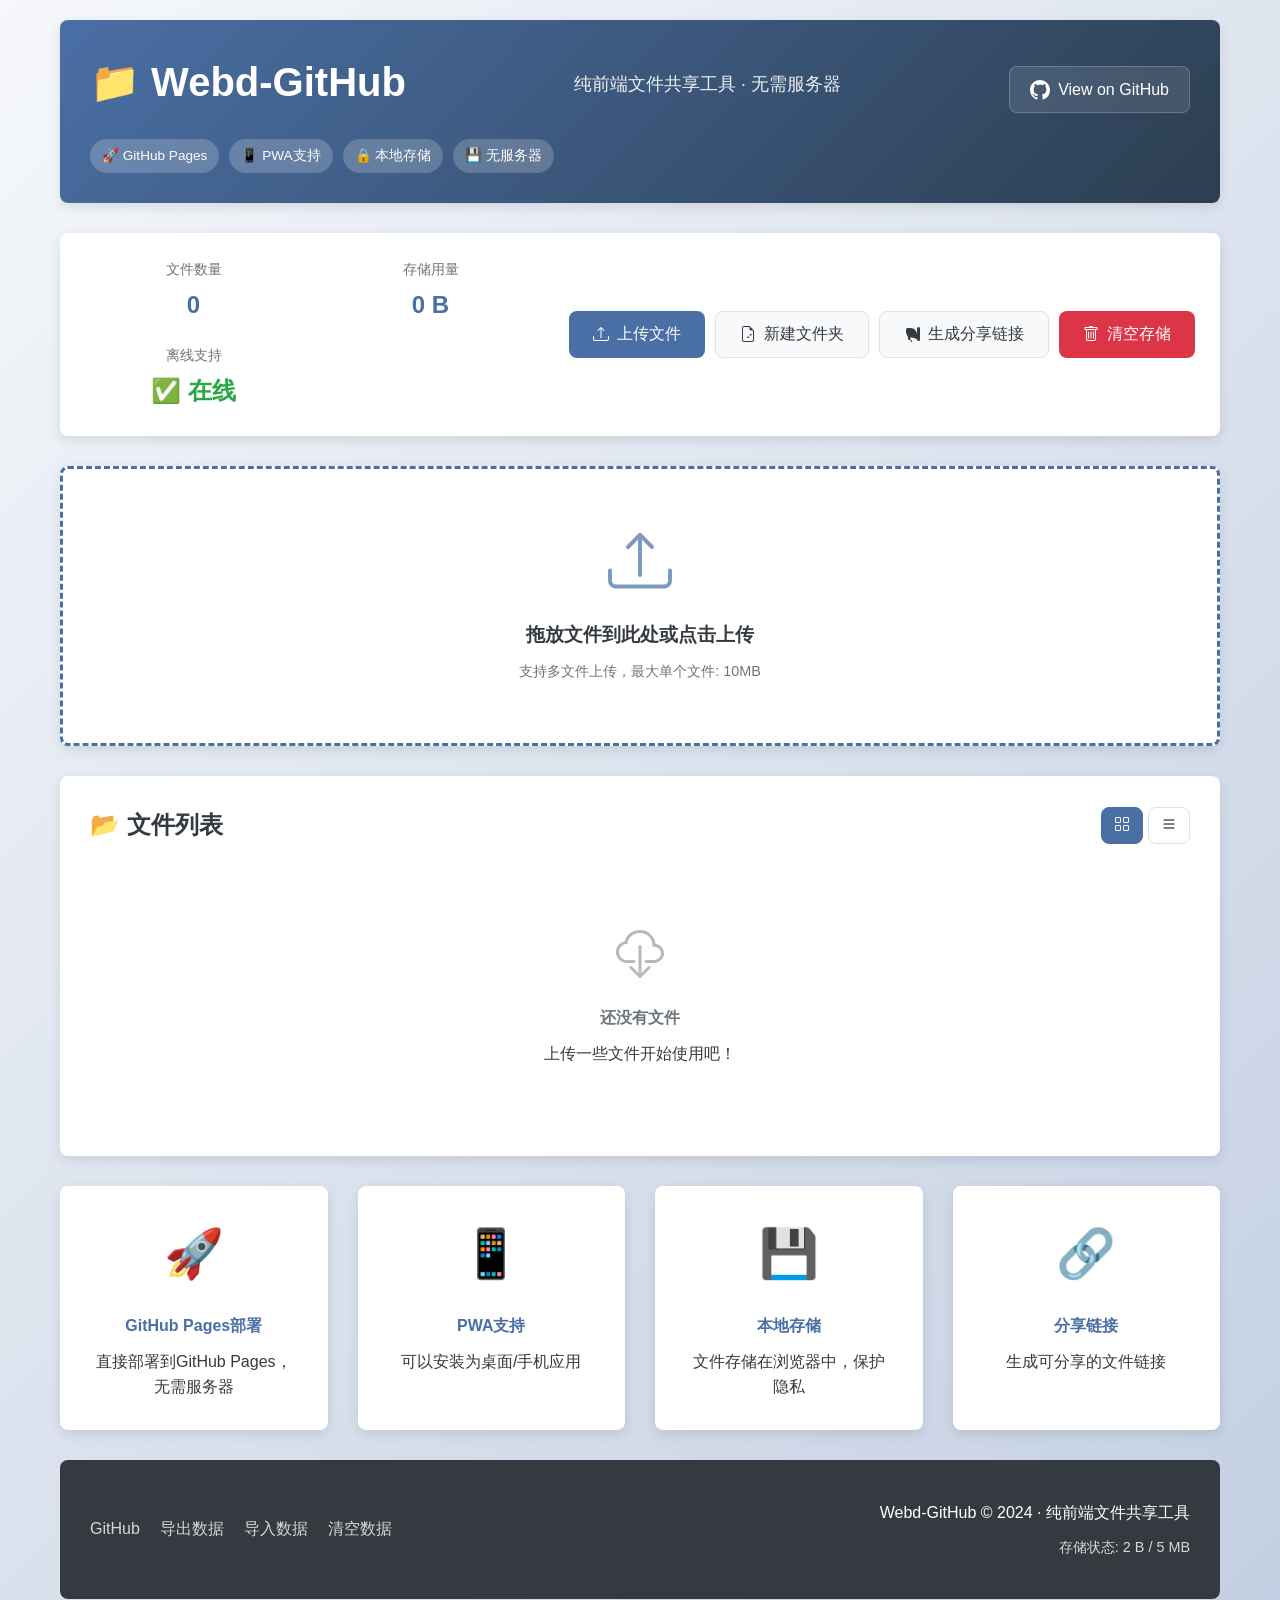
<file: index.html>
<!DOCTYPE html>
<html lang="zh-CN">
<head>
    <meta charset="UTF-8">
    <meta name="viewport" content="width=device-width, initial-scale=1.0">
    <title>Webd-GitHub | 纯前端文件共享</title>
    <meta name="description" content="无需服务器的纯前端文件共享工具，支持GitHub Pages部署">
    <meta name="theme-color" content="#4a6fa5">
    <link rel="stylesheet" href="style.css">
    <link rel="manifest" href="manifest.json">
    <link rel="icon" href="data:image/svg+xml,<svg xmlns=%22http://www.w3.org/2000/svg%22 viewBox=%220 0 100 100%22><text y=%22.9em%22 font-size=%2290%22>📁</text></svg>">
</head>
<body>
    <div class="container">
        <!-- 头部区域 -->
        <header class="header">
            <div class="header-content">
                <h1>📁 Webd-GitHub</h1>
                <p class="subtitle">纯前端文件共享工具 · 无需服务器</p>
                <div class="github-badge">
                    <a href="https://github.com/yourusername/webd-github" target="_blank" class="github-link">
                        <svg height="20" width="20" viewBox="0 0 16 16" fill="currentColor">
                            <path d="M8 0C3.58 0 0 3.58 0 8c0 3.54 2.29 6.53 5.47 7.59.4.07.55-.17.55-.38 0-.19-.01-.82-.01-1.49-2.01.37-2.53-.49-2.69-.94-.09-.23-.48-.94-.82-1.13-.28-.15-.68-.52-.01-.53.63-.01 1.08.58 1.23.82.72 1.21 1.87.87 2.33.66.07-.52.28-.87.51-1.07-1.78-.2-3.64-.89-3.64-3.95 0-.87.31-1.59.82-2.15-.08-.2-.36-1.02.08-2.12 0 0 .67-.21 2.2.82.64-.18 1.32-.27 2-.27.68 0 1.36.09 2 .27 1.53-1.04 2.2-.82 2.2-.82.44 1.1.16 1.92.08 2.12.51.56.82 1.27.82 2.15 0 3.07-1.87 3.75-3.65 3.95.29.25.54.73.54 1.48 0 1.07-.01 1.93-.01 2.2 0 .21.15.46.55.38A8.013 8.013 0 0016 8c0-4.42-3.58-8-8-8z"></path>
                        </svg>
                        View on GitHub
                    </a>
                </div>
            </div>
            <div class="deploy-badges">
                <span class="badge">🚀 GitHub Pages</span>
                <span class="badge">📱 PWA支持</span>
                <span class="badge">🔒 本地存储</span>
                <span class="badge">💾 无服务器</span>
            </div>
        </header>

        <!-- 控制面板 -->
        <div class="control-panel">
            <div class="stats">
                <div class="stat">
                    <span class="stat-label">文件数量</span>
                    <span id="file-count" class="stat-value">0</span>
                </div>
                <div class="stat">
                    <span class="stat-label">存储用量</span>
                    <span id="storage-usage" class="stat-value">0 B</span>
                </div>
                <div class="stat">
                    <span class="stat-label">离线支持</span>
                    <span id="offline-status" class="stat-value online">✅ 在线</span>
                </div>
            </div>
            
            <div class="actions">
                <button id="upload-btn" class="btn btn-primary">
                    <svg width="16" height="16" fill="currentColor" viewBox="0 0 16 16">
                        <path d="M.5 9.9a.5.5 0 0 1 .5.5v2.5a1 1 0 0 0 1 1h12a1 1 0 0 0 1-1v-2.5a.5.5 0 0 1 1 0v2.5a2 2 0 0 1-2 2H2a2 2 0 0 1-2-2v-2.5a.5.5 0 0 1 .5-.5z"/>
                        <path d="M7.646 1.146a.5.5 0 0 1 .708 0l3 3a.5.5 0 0 1-.708.708L8.5 2.707V11.5a.5.5 0 0 1-1 0V2.707L5.354 4.854a.5.5 0 1 1-.708-.708l3-3z"/>
                    </svg>
                    上传文件
                </button>
                <button id="new-folder-btn" class="btn btn-secondary">
                    <svg width="16" height="16" fill="currentColor" viewBox="0 0 16 16">
                        <path d="M9.5 0H4a2 2 0 0 0-2 2v12a2 2 0 0 0 2 2h8a2 2 0 0 0 2-2V4.5L9.5 0zm0 1v2A1.5 1.5 0 0 0 11 4.5h2V14a1 1 0 0 1-1 1H4a1 1 0 0 1-1-1V2a1 1 0 0 1 1-1h5.5z"/>
                        <path d="M11 7.5a.5.5 0 0 1 .5.5v1a.5.5 0 0 1-.5.5h-1a.5.5 0 0 1 0-1h.5V8a.5.5 0 0 1 .5-.5z"/>
                        <path d="M8 10a.5.5 0 0 1 .5.5v.5h.5a.5.5 0 0 1 0 1h-1a.5.5 0 0 1-.5-.5v-1a.5.5 0 0 1 .5-.5z"/>
                    </svg>
                    新建文件夹
                </button>
                <button id="share-link-btn" class="btn btn-secondary" disabled>
                    <svg width="16" height="16" fill="currentColor" viewBox="0 0 16 16">
                        <path d="M13 2.5a1.5 1.5 0 0 1 3 0v11a1.5 1.5 0 0 1-3 0v-.214c-2.162-1.241-4.49-1.843-6.912-2.083l.416 2.623A2.5 2.5 0 0 1 8.326 16H8a1.5 1.5 0 0 1-1.5-1.5V14h-1A1.5 1.5 0 0 1 4 12.5v-1.585a12.995 12.995 0 0 1-.665-1.183C2.615 8.442 2 6.887 2 5.5V3.5A1.5 1.5 0 0 1 3.5 2h3.251a6.5 6.5 0 0 1 6.249 6.5V2.5z"/>
                    </svg>
                    生成分享链接
                </button>
                <button id="clear-storage-btn" class="btn btn-danger">
                    <svg width="16" height="16" fill="currentColor" viewBox="0 0 16 16">
                        <path d="M5.5 5.5A.5.5 0 0 1 6 6v6a.5.5 0 0 1-1 0V6a.5.5 0 0 1 .5-.5zm2.5 0a.5.5 0 0 1 .5.5v6a.5.5 0 0 1-1 0V6a.5.5 0 0 1 .5-.5zm3 .5a.5.5 0 0 0-1 0v6a.5.5 0 0 0 1 0V6z"/>
                        <path fill-rule="evenodd" d="M14.5 3a1 1 0 0 1-1 1H13v9a2 2 0 0 1-2 2H5a2 2 0 0 1-2-2V4h-.5a1 1 0 0 1-1-1V2a1 1 0 0 1 1-1H6a1 1 0 0 1 1-1h2a1 1 0 0 1 1 1h3.5a1 1 0 0 1 1 1v1zM4.118 4L4 4.059V13a1 1 0 0 0 1 1h6a1 1 0 0 0 1-1V4.059L11.882 4H4.118zM2.5 3V2h11v1h-11z"/>
                    </svg>
                    清空存储
                </button>
            </div>
        </div>

        <!-- 文件上传区域 -->
        <div class="upload-area" id="drop-area">
            <input type="file" id="file-input" multiple style="display: none;">
            <div class="upload-content">
                <svg width="64" height="64" fill="currentColor" viewBox="0 0 16 16" class="upload-icon">
                    <path d="M.5 9.9a.5.5 0 0 1 .5.5v2.5a1 1 0 0 0 1 1h12a1 1 0 0 0 1-1v-2.5a.5.5 0 0 1 1 0v2.5a2 2 0 0 1-2 2H2a2 2 0 0 1-2-2v-2.5a.5.5 0 0 1 .5-.5z"/>
                    <path d="M7.646 1.146a.5.5 0 0 1 .708 0l3 3a.5.5 0 0 1-.708.708L8.5 2.707V11.5a.5.5 0 0 1-1 0V2.707L5.354 4.854a.5.5 0 1 1-.708-.708l3-3z"/>
                </svg>
                <h3>拖放文件到此处或点击上传</h3>
                <p class="upload-hint">支持多文件上传，最大单个文件: 10MB</p>
                <div class="upload-progress" id="upload-progress" style="display: none;">
                    <div class="progress-bar">
                        <div class="progress-fill" id="progress-fill"></div>
                    </div>
                    <div class="progress-text" id="progress-text">0%</div>
                </div>
            </div>
        </div>

        <!-- 文件列表 -->
        <div class="file-list-container">
            <div class="file-list-header">
                <h3>📂 文件列表</h3>
                <div class="view-controls">
                    <button id="grid-view-btn" class="view-btn active" title="网格视图">
                        <svg width="16" height="16" fill="currentColor" viewBox="0 0 16 16">
                            <path d="M1 2.5A1.5 1.5 0 0 1 2.5 1h3A1.5 1.5 0 0 1 7 2.5v3A1.5 1.5 0 0 1 5.5 7h-3A1.5 1.5 0 0 1 1 5.5v-3zM2.5 2a.5.5 0 0 0-.5.5v3a.5.5 0 0 0 .5.5h3a.5.5 0 0 0 .5-.5v-3a.5.5 0 0 0-.5-.5h-3zm6.5.5A1.5 1.5 0 0 1 10.5 1h3A1.5 1.5 0 0 1 15 2.5v3A1.5 1.5 0 0 1 13.5 7h-3A1.5 1.5 0 0 1 9 5.5v-3zm1.5-.5a.5.5 0 0 0-.5.5v3a.5.5 0 0 0 .5.5h3a.5.5 0 0 0 .5-.5v-3a.5.5 0 0 0-.5-.5h-3zM1 10.5A1.5 1.5 0 0 1 2.5 9h3A1.5 1.5 0 0 1 7 10.5v3A1.5 1.5 0 0 1 5.5 15h-3A1.5 1.5 0 0 1 1 13.5v-3zm1.5-.5a.5.5 0 0 0-.5.5v3a.5.5 0 0 0 .5.5h3a.5.5 0 0 0 .5-.5v-3a.5.5 0 0 0-.5-.5h-3zm6.5.5A1.5 1.5 0 0 1 10.5 9h3A1.5 1.5 0 0 1 15 10.5v3a1.5 1.5 0 0 1-1.5 1.5h-3A1.5 1.5 0 0 1 9 13.5v-3zm1.5-.5a.5.5 0 0 0-.5.5v3a.5.5 0 0 0 .5.5h3a.5.5 0 0 0 .5-.5v-3a.5.5 0 0 0-.5-.5h-3z"/>
                        </svg>
                    </button>
                    <button id="list-view-btn" class="view-btn" title="列表视图">
                        <svg width="16" height="16" fill="currentColor" viewBox="0 0 16 16">
                            <path fill-rule="evenodd" d="M2.5 12a.5.5 0 0 1 .5-.5h10a.5.5 0 0 1 0 1H3a.5.5 0 0 1-.5-.5zm0-4a.5.5 0 0 1 .5-.5h10a.5.5 0 0 1 0 1H3a.5.5 0 0 1-.5-.5zm0-4a.5.5 0 0 1 .5-.5h10a.5.5 0 0 1 0 1H3a.5.5 0 0 1-.5-.5z"/>
                        </svg>
                    </button>
                </div>
            </div>
            
            <div id="file-list" class="file-list grid-view">
                <!-- 文件项将通过JavaScript动态生成 -->
                <div class="empty-state" id="empty-state">
                    <svg width="48" height="48" fill="currentColor" viewBox="0 0 16 16">
                        <path d="M4.406 1.342A5.53 5.53 0 0 1 8 0c2.69 0 4.923 2 5.166 4.579C14.758 4.804 16 6.137 16 7.773 16 9.569 14.502 11 12.687 11H10a.5.5 0 0 1 0-1h2.688C13.979 10 15 8.988 15 7.773c0-1.216-1.02-2.228-2.313-2.228h-.5v-.5C12.188 2.825 10.328 1 8 1a4.53 4.53 0 0 0-2.941 1.1c-.757.652-1.153 1.438-1.153 2.055v.448l-.445.049C2.064 4.805 1 5.952 1 7.318 1 8.785 2.23 10 3.781 10H6a.5.5 0 0 1 0 1H3.781C1.708 11 0 9.366 0 7.318c0-1.763 1.266-3.223 2.942-3.593.143-.863.698-1.723 1.464-2.383z"/>
                        <path d="M7.646 15.854a.5.5 0 0 0 .708 0l3-3a.5.5 0 0 0-.708-.708L8.5 14.293V5.5a.5.5 0 0 0-1 0v8.793l-2.146-2.147a.5.5 0 0 0-.708.708l3 3z"/>
                    </svg>
                    <h4>还没有文件</h4>
                    <p>上传一些文件开始使用吧！</p>
                </div>
            </div>
        </div>

        <!-- 文件预览模态框 -->
        <div id="preview-modal" class="modal">
            <div class="modal-content">
                <div class="modal-header">
                    <h3 id="preview-title">文件预览</h3>
                    <button class="modal-close" id="preview-close">&times;</button>
                </div>
                <div class="modal-body">
                    <div id="preview-content">
                        <!-- 预览内容将动态加载 -->
                    </div>
                </div>
                <div class="modal-footer">
                    <a id="preview-download" class="btn btn-primary" download>下载文件</a>
                    <button id="preview-copy" class="btn btn-secondary">复制链接</button>
                    <button id="preview-delete" class="btn btn-danger">删除文件</button>
                </div>
            </div>
        </div>

        <!-- 新建文件夹模态框 -->
        <div id="folder-modal" class="modal">
            <div class="modal-content">
                <div class="modal-header">
                    <h3>新建文件夹</h3>
                    <button class="modal-close" id="folder-close">&times;</button>
                </div>
                <div class="modal-body">
                    <input type="text" id="folder-name" placeholder="输入文件夹名称" class="form-input">
                </div>
                <div class="modal-footer">
                    <button id="folder-cancel" class="btn btn-secondary">取消</button>
                    <button id="folder-create" class="btn btn-primary">创建</button>
                </div>
            </div>
        </div>

        <!-- 特性说明 -->
        <div class="features">
            <div class="feature">
                <div class="feature-icon">🚀</div>
                <h4>GitHub Pages部署</h4>
                <p>直接部署到GitHub Pages，无需服务器</p>
            </div>
            <div class="feature">
                <div class="feature-icon">📱</div>
                <h4>PWA支持</h4>
                <p>可以安装为桌面/手机应用</p>
            </div>
            <div class="feature">
                <div class="feature-icon">💾</div>
                <h4>本地存储</h4>
                <p>文件存储在浏览器中，保护隐私</p>
            </div>
            <div class="feature">
                <div class="feature-icon">🔗</div>
                <h4>分享链接</h4>
                <p>生成可分享的文件链接</p>
            </div>
        </div>

        <!-- 页脚 -->
        <footer class="footer">
            <div class="footer-content">
                <div class="footer-links">
                    <a href="https://github.com/yourusername/webd-github" target="_blank">GitHub</a>
                    <a href="#" id="export-data">导出数据</a>
                    <a href="#" id="import-data">导入数据</a>
                    <a href="#" id="clear-data">清空数据</a>
                </div>
                <div class="footer-info">
                    <p>Webd-GitHub &copy; 2024 · 纯前端文件共享工具</p>
                    <p class="storage-info">
                        存储状态: 
                        <span id="storage-status">正在检测...</span>
                    </p>
                </div>
            </div>
        </footer>
    </div>

    <!-- 通知容器 -->
    <div id="notification-container"></div>

    <script src="script.js"></script>
</body>
</html>
</file>
<file: style.css>
/* 基础样式 */
:root {
    --primary-color: #4a6fa5;
    --secondary-color: #6c757d;
    --success-color: #28a745;
    --danger-color: #dc3545;
    --warning-color: #ffc107;
    --light-color: #f8f9fa;
    --dark-color: #343a40;
    --border-radius: 8px;
    --box-shadow: 0 4px 12px rgba(0, 0, 0, 0.1);
    --transition: all 0.3s ease;
}

* {
    margin: 0;
    padding: 0;
    box-sizing: border-box;
}

body {
    font-family: -apple-system, BlinkMacSystemFont, 'Segoe UI', Roboto, Oxygen, Ubuntu, Cantarell, sans-serif;
    line-height: 1.6;
    color: var(--dark-color);
    background: linear-gradient(135deg, #f5f7fa 0%, #c3cfe2 100%);
    min-height: 100vh;
}

.container {
    max-width: 1200px;
    margin: 0 auto;
    padding: 20px;
}

/* 头部样式 */
.header {
    background: linear-gradient(135deg, var(--primary-color) 0%, #2c3e50 100%);
    color: white;
    padding: 30px;
    border-radius: var(--border-radius);
    margin-bottom: 30px;
    box-shadow: var(--box-shadow);
}

.header-content {
    display: flex;
    justify-content: space-between;
    align-items: center;
    flex-wrap: wrap;
    gap: 20px;
}

.header h1 {
    font-size: 2.5rem;
    margin-bottom: 5px;
}

.subtitle {
    font-size: 1.1rem;
    opacity: 0.9;
}

.github-badge {
    margin-top: 10px;
}

.github-link {
    display: inline-flex;
    align-items: center;
    gap: 8px;
    padding: 10px 20px;
    background: rgba(255, 255, 255, 0.1);
    border: 1px solid rgba(255, 255, 255, 0.2);
    border-radius: var(--border-radius);
    color: white;
    text-decoration: none;
    transition: var(--transition);
}

.github-link:hover {
    background: rgba(255, 255, 255, 0.2);
    transform: translateY(-2px);
}

.deploy-badges {
    display: flex;
    gap: 10px;
    margin-top: 20px;
    flex-wrap: wrap;
}

.badge {
    background: rgba(255, 255, 255, 0.2);
    padding: 6px 12px;
    border-radius: 20px;
    font-size: 0.85rem;
    backdrop-filter: blur(10px);
}

/* 控制面板 */
.control-panel {
    background: white;
    padding: 25px;
    border-radius: var(--border-radius);
    margin-bottom: 30px;
    box-shadow: var(--box-shadow);
    display: grid;
    grid-template-columns: 1fr auto;
    gap: 30px;
    align-items: center;
}

@media (max-width: 768px) {
    .control-panel {
        grid-template-columns: 1fr;
    }
}

.stats {
    display: grid;
    grid-template-columns: repeat(auto-fit, minmax(150px, 1fr));
    gap: 20px;
}

.stat {
    text-align: center;
}

.stat-label {
    display: block;
    font-size: 0.9rem;
    color: var(--secondary-color);
    margin-bottom: 5px;
}

.stat-value {
    display: block;
    font-size: 1.5rem;
    font-weight: bold;
    color: var(--primary-color);
}

.online {
    color: var(--success-color);
}

.offline {
    color: var(--danger-color);
}

.actions {
    display: flex;
    gap: 10px;
    flex-wrap: wrap;
}

.btn {
    display: inline-flex;
    align-items: center;
    gap: 8px;
    padding: 12px 24px;
    border: none;
    border-radius: var(--border-radius);
    font-size: 1rem;
    font-weight: 500;
    cursor: pointer;
    transition: var(--transition);
    text-decoration: none;
}

.btn-primary {
    background: var(--primary-color);
    color: white;
}

.btn-primary:hover {
    background: #3a5a80;
    transform: translateY(-2px);
}

.btn-secondary {
    background: var(--light-color);
    color: var(--dark-color);
    border: 1px solid #dee2e6;
}

.btn-secondary:hover {
    background: #e9ecef;
    transform: translateY(-2px);
}

.btn-danger {
    background: var(--danger-color);
    color: white;
}

.btn-danger:hover {
    background: #c82333;
    transform: translateY(-2px);
}

/* 上传区域 */
.upload-area {
    background: white;
    border: 3px dashed var(--primary-color);
    border-radius: var(--border-radius);
    padding: 60px 20px;
    text-align: center;
    margin-bottom: 30px;
    transition: var(--transition);
    cursor: pointer;
    box-shadow: var(--box-shadow);
}

.upload-area:hover,
.upload-area.dragover {
    background: #f8f9fa;
    border-color: #3a5a80;
}

.upload-content {
    max-width: 500px;
    margin: 0 auto;
}

.upload-icon {
    color: var(--primary-color);
    margin-bottom: 20px;
    opacity: 0.7;
}

.upload-hint {
    color: var(--secondary-color);
    margin-top: 10px;
    font-size: 0.9rem;
}

.upload-progress {
    margin-top: 30px;
    max-width: 400px;
    margin-left: auto;
    margin-right: auto;
}

.progress-bar {
    height: 10px;
    background: #e9ecef;
    border-radius: 5px;
    overflow: hidden;
}

.progress-fill {
    height: 100%;
    background: linear-gradient(90deg, var(--primary-color), var(--success-color));
    width: 0%;
    transition: width 0.3s ease;
}

.progress-text {
    margin-top: 10px;
    font-size: 0.9rem;
    color: var(--secondary-color);
}

/* 文件列表 */
.file-list-container {
    background: white;
    border-radius: var(--border-radius);
    padding: 30px;
    margin-bottom: 30px;
    box-shadow: var(--box-shadow);
}

.file-list-header {
    display: flex;
    justify-content: space-between;
    align-items: center;
    margin-bottom: 25px;
    flex-wrap: wrap;
    gap: 15px;
}

.file-list-header h3 {
    font-size: 1.5rem;
}

.view-controls {
    display: flex;
    gap: 5px;
}

.view-btn {
    background: none;
    border: 1px solid #dee2e6;
    padding: 8px 12px;
    border-radius: var(--border-radius);
    cursor: pointer;
    transition: var(--transition);
}

.view-btn.active {
    background: var(--primary-color);
    color: white;
    border-color: var(--primary-color);
}

.file-list {
    display: grid;
    gap: 15px;
}

.grid-view {
    grid-template-columns: repeat(auto-fill, minmax(180px, 1fr));
}

.list-view {
    grid-template-columns: 1fr;
}

.file-item {
    background: var(--light-color);
    border-radius: var(--border-radius);
    padding: 20px;
    transition: var(--transition);
    position: relative;
    overflow: hidden;
}

.file-item:hover {
    transform: translateY(-5px);
    box-shadow: 0 10px 20px rgba(0, 0, 0, 0.1);
}

.file-icon {
    font-size: 2.5rem;
    margin-bottom: 15px;
}

.file-name {
    font-weight: 500;
    margin-bottom: 5px;
    word-break: break-word;
}

.file-size {
    font-size: 0.85rem;
    color: var(--secondary-color);
    margin-bottom: 10px;
}

.file-actions {
    display: flex;
    gap: 8px;
    margin-top: 15px;
}

.file-action-btn {
    flex: 1;
    padding: 6px 12px;
    background: white;
    border: 1px solid #dee2e6;
    border-radius: 4px;
    font-size: 0.85rem;
    cursor: pointer;
    transition: var(--transition);
}

.file-action-btn:hover {
    background: #f8f9fa;
}

.empty-state {
    text-align: center;
    padding: 60px 20px;
    grid-column: 1 / -1;
}

.empty-state svg {
    color: var(--secondary-color);
    opacity: 0.5;
    margin-bottom: 20px;
}

.empty-state h4 {
    margin-bottom: 10px;
    color: var(--secondary-color);
}

/* 模态框 */
.modal {
    display: none;
    position: fixed;
    top: 0;
    left: 0;
    width: 100%;
    height: 100%;
    background: rgba(0, 0, 0, 0.5);
    z-index: 1000;
    align-items: center;
    justify-content: center;
    padding: 20px;
}

.modal.show {
    display: flex;
}

.modal-content {
    background: white;
    border-radius: var(--border-radius);
    max-width: 800px;
    width: 100%;
    max-height: 90vh;
    display: flex;
    flex-direction: column;
    box-shadow: 0 20px 60px rgba(0, 0, 0, 0.3);
    animation: modalSlideIn 0.3s ease;
}

@keyframes modalSlideIn {
    from {
        opacity: 0;
        transform: translateY(-50px);
    }
    to {
        opacity: 1;
        transform: translateY(0);
    }
}

.modal-header {
    display: flex;
    justify-content: space-between;
    align-items: center;
    padding: 25px 30px;
    border-bottom: 1px solid #dee2e6;
}

.modal-close {
    background: none;
    border: none;
    font-size: 2rem;
    line-height: 1;
    cursor: pointer;
    color: var(--secondary-color);
    transition: var(--transition);
}

.modal-close:hover {
    color: var(--danger-color);
}

.modal-body {
    flex: 1;
    padding: 30px;
    overflow-y: auto;
}

.modal-footer {
    padding: 20px 30px;
    border-top: 1px solid #dee2e6;
    display: flex;
    gap: 10px;
    justify-content: flex-end;
}

.form-input {
    width: 100%;
    padding: 12px 15px;
    border: 1px solid #dee2e6;
    border-radius: var(--border-radius);
    font-size: 1rem;
    transition: var(--transition);
}

.form-input:focus {
    outline: none;
    border-color: var(--primary-color);
    box-shadow: 0 0 0 3px rgba(74, 111, 165, 0.1);
}

/* 特性说明 */
.features {
    display: grid;
    grid-template-columns: repeat(auto-fit, minmax(250px, 1fr));
    gap: 30px;
    margin-bottom: 30px;
}

.feature {
    background: white;
    padding: 30px;
    border-radius: var(--border-radius);
    text-align: center;
    box-shadow: var(--box-shadow);
    transition: var(--transition);
}

.feature:hover {
    transform: translateY(-10px);
}

.feature-icon {
    font-size: 3rem;
    margin-bottom: 20px;
}

.feature h4 {
    margin-bottom: 10px;
    color: var(--primary-color);
}

/* 页脚 */
.footer {
    background: var(--dark-color);
    color: white;
    padding: 40px 30px;
    border-radius: var(--border-radius);
    margin-top: 30px;
}

.footer-content {
    display: flex;
    justify-content: space-between;
    align-items: center;
    flex-wrap: wrap;
    gap: 30px;
}

.footer-links {
    display: flex;
    gap: 20px;
    flex-wrap: wrap;
}

.footer-links a {
    color: rgba(255, 255, 255, 0.8);
    text-decoration: none;
    transition: var(--transition);
}

.footer-links a:hover {
    color: white;
}

.footer-info {
    text-align: right;
}

@media (max-width: 768px) {
    .footer-content {
        flex-direction: column;
        text-align: center;
    }
    
    .footer-info {
        text-align: center;
    }
}

.storage-info {
    margin-top: 10px;
    font-size: 0.9rem;
    opacity: 0.8;
}

/* 通知 */
#notification-container {
    position: fixed;
    bottom: 20px;
    right: 20px;
    z-index: 1001;
    max-width: 400px;
}

.notification {
    background: white;
    border-radius: var(--border-radius);
    padding: 15px 20px;
    margin-top: 10px;
    box-shadow: 0 5px 15px rgba(0, 0, 0, 0.2);
    display: flex;
    align-items: center;
    gap: 15px;
    animation: notificationSlideIn 0.3s ease;
    border-left: 4px solid var(--primary-color);
}

.notification.success {
    border-left-color: var(--success-color);
}

.notification.error {
    border-left-color: var(--danger-color);
}

.notification.warning {
    border-left-color: var(--warning-color);
}

@keyframes notificationSlideIn {
    from {
        opacity: 0;
        transform: translateX(100%);
    }
    to {
        opacity: 1;
        transform: translateX(0);
    }
}

/* 文件预览 */
#preview-content {
    text-align: center;
}

.preview-image {
    max-width: 100%;
    max-height: 500px;
    border-radius: var(--border-radius);
    box-shadow: var(--box-shadow);
}

.preview-text {
    text-align: left;
    background: var(--light-color);
    padding: 20px;
    border-radius: var(--border-radius);
    font-family: monospace;
    white-space: pre-wrap;
    word-wrap: break-word;
    max-height: 500px;
    overflow-y: auto;
}

.preview-unsupported {
    padding: 40px 20px;
}

.preview-unsupported svg {
    color: var(--secondary-color);
    opacity: 0.5;
    margin-bottom: 20px;
}

/* 响应式调整 */
@media (max-width: 768px) {
    .container {
        padding: 15px;
    }
    
    .header {
        padding: 20px;
    }
    
    .header h1 {
        font-size: 2rem;
    }
    
    .control-panel {
        padding: 20px;
    }
    
    .file-list-container {
        padding: 20px;
    }
    
    .grid-view {
        grid-template-columns: repeat(auto-fill, minmax(140px, 1fr));
    }
}

@media (max-width: 480px) {
    .btn {
        padding: 10px 15px;
        font-size: 0.9rem;
    }
    
    .grid-view {
        grid-template-columns: repeat(auto-fill, minmax(120px, 1fr));
    }
}
</file>
